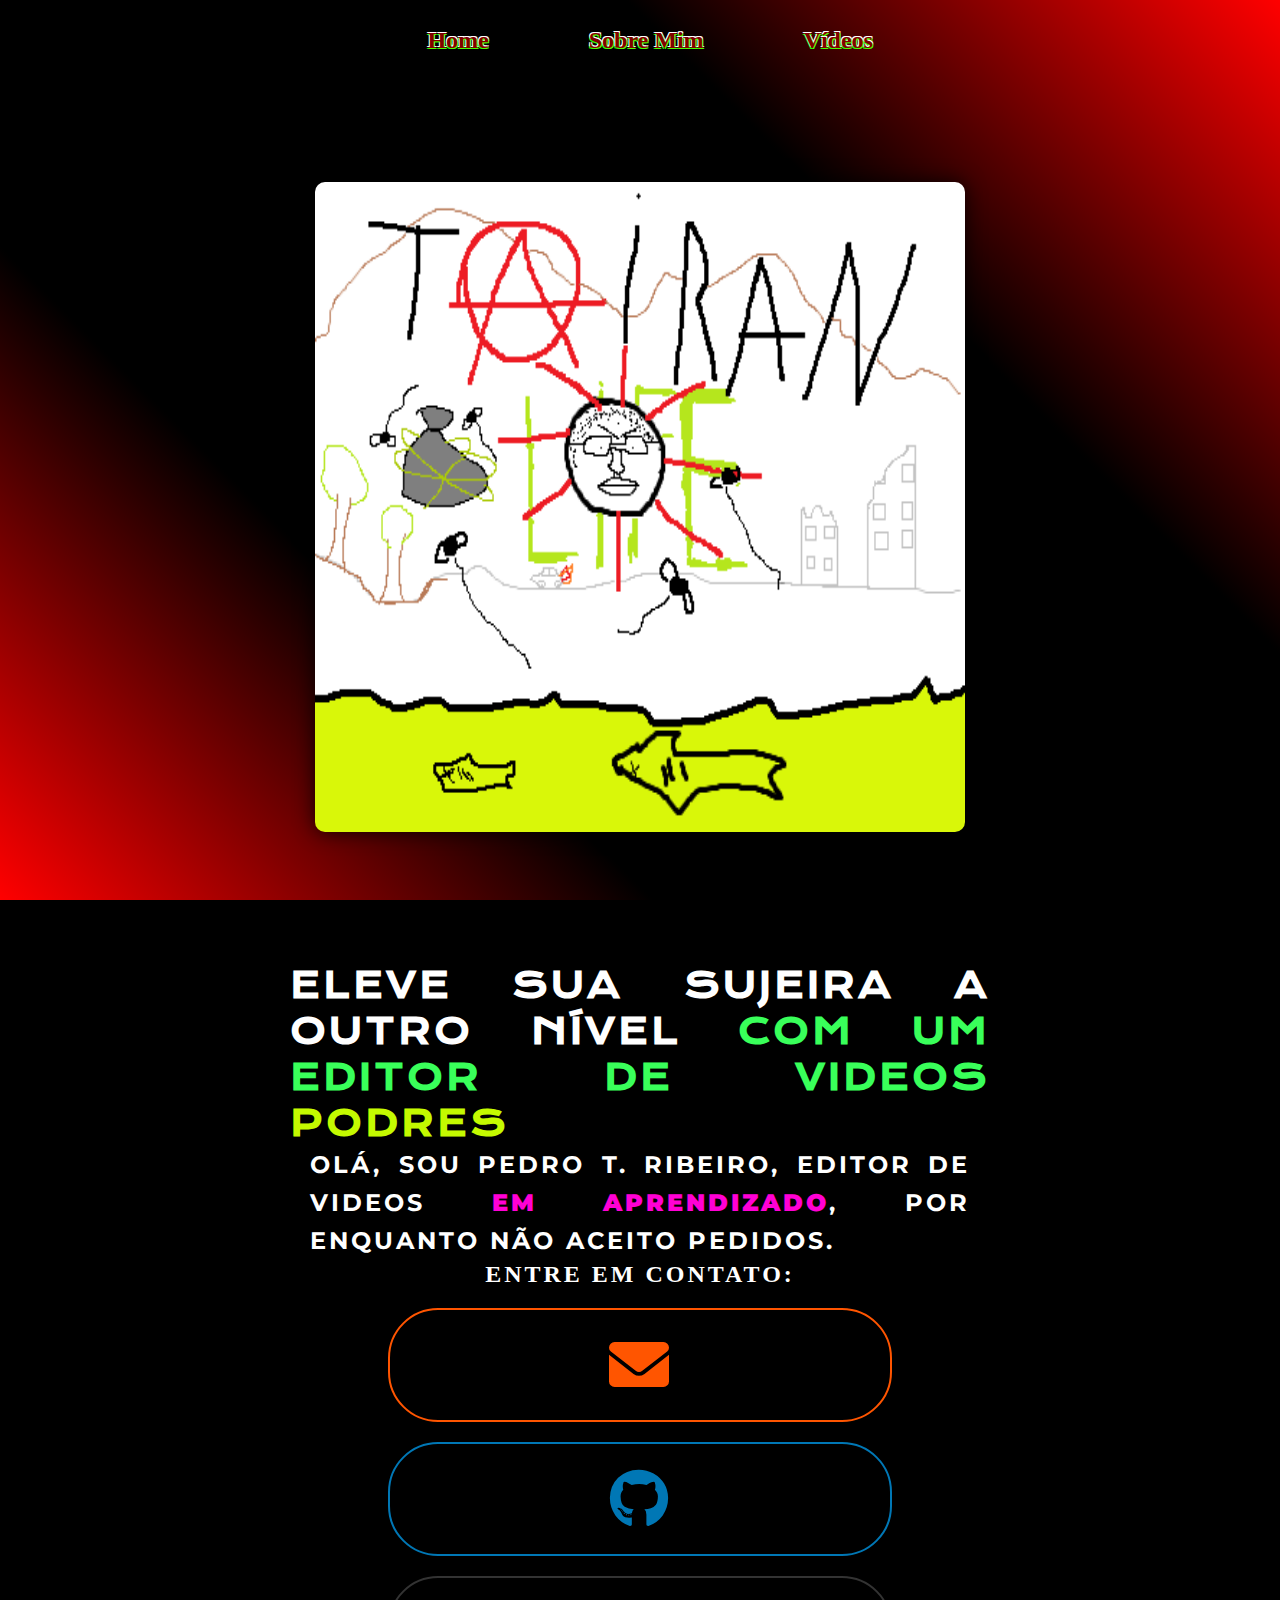
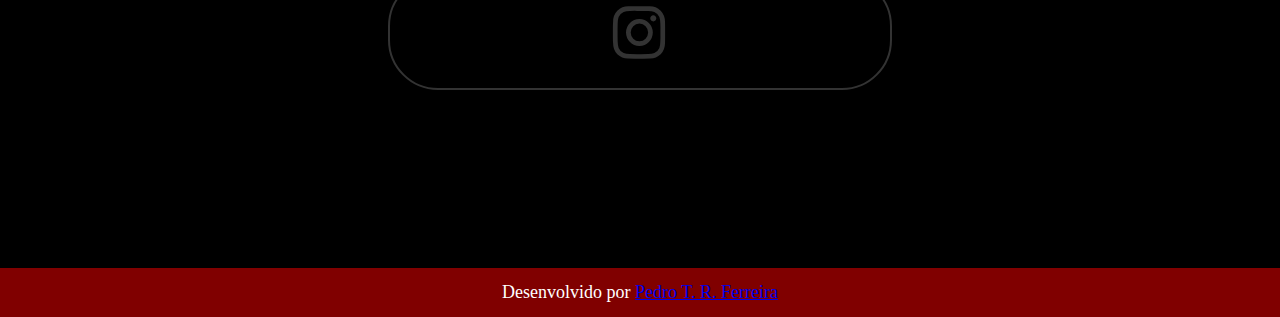
<file: aula - 1 html/index.html>
<!DOCTYPE html>
<html lang="pt-br">
<head>
    <meta charset="UTF-8">
    <meta name="viewport" content="width=device-width, initial-scale=1.0">
    <title>Portfólio</title>
    <link rel="stylesheet" href="./style/style.css">
    <link rel="stylesheet" href="https://cdnjs.cloudflare.com/ajax/libs/font-awesome/6.0.0-beta3/css/all.min.css">
</head>
<body>

        <header class="cabecalho">
            <nav class="cabecalho-menu"> 
                <a class="cabecalho-menu-links" 
                href="index.html"> Home </a>

                <a class="cabecalho-menu-links" 
                href="sobremim.html"> Sobre Mim</a>

                <a class="cabecalho-menu-links"
                 href="videos.html"> Vídeos</a>


                <a class="cabecalho-menu-links" 
                href="index.html"></a>

               
            </nav>
        </header>
        
        <main class="conteudo">
            <section class="apresentacao-conteudo">
                <h1 class="apresentacao-conteudo-titulo">
                    Eleve sua sujeira a outro nível <strong class="titulo-destaque"> com um editor de videos <strong class="titulo-destaque1">PODRES</strong> </strong>
                <p class="apresentacao-conteudo-paragrafo">Olá, sou Pedro T. Ribeiro, editor de videos <strong class="titulo-destaque2">EM APRENDIZADO</strong>, por enquanto não aceito pedidos.</p>
                <div class="apresentacao-links">
                    <h2 class="apresentacao-links-conteudo">Entre em contato:</h2>      
                    <a class="botao1" href="mailto:pedrotrferreira@gmail.com">
                        <i class="fas fa-envelope"></i>
                    </a>
                    <a class="botao2" href="https://github.com/pedrotrferreira" target="_blank">
                        <i class="fab fa-github"></i>
                        <a class="botao3" href="https://www.instagram.com/pedro_kemico/">
                            <i class="fab fa-instagram"></i>
                        </a>
                    </a>
                    </div>
                    <style class="body"></style>
            </section>
                            <img class="imagem" src="./assets/logo portifolio.png" alt="foto pessoal">
        </main>
        <footer class="rodape">
            <p>Desenvolvido por <a href="https://github.com/pedrotrferreira">Pedro T. R. Ferreira</a></p>
      
        </footer>
    
</body>
</html>
</file>
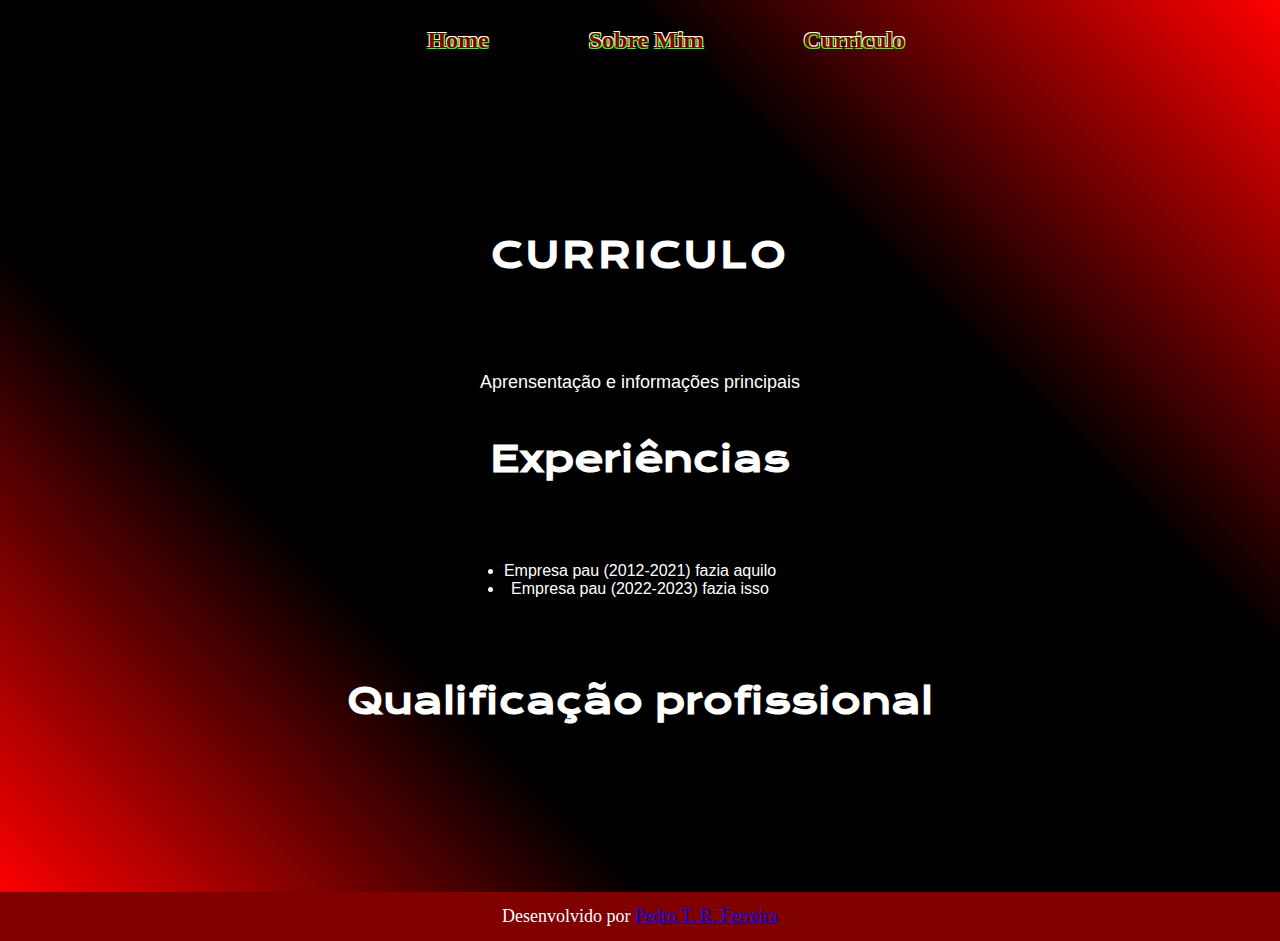
<file: aula - 1 html/curriculo.html>
<!DOCTYPE html>
<html lang="pt-br">
<head>
    <meta charset="UTF-8">
    <meta name="viewport" content="width=device-width, initial-scale=1.0">
    <title>Sobre mim</title>
    <link rel="stylesheet" href="./style/style.css">
</head>
<body>
    <header class="cabecalho">
        <nav class="cabecalho-menu"> 
            <a class="cabecalho-menu-links" 
            href="index.html"> Home </a>

            <a class="cabecalho-menu-links" 
            href="sobremim.html"> Sobre Mim</a>

            <a class="cabecalho-menu-links" 
            href="curriculo.html"> Curriculo</a>
        </nav>
    </header>

    <main class="conteudo">
        <section class="apresentacao-conteudo"> 
            <h1 class="apresentacao-conteudo-titulo">Curriculo</h1>
            <p class="apresentacao-conteudo-texto">
                Aprensentação e informações principais
            </p>
            <h2 class="apresentacao-conteudo-titulo">
                    Experiências
            </h2>
            <p class="apresentacao-conteudo-texto">
                <ul class="apresentacao-conteudo-texto">
                    <li>Empresa pau (2012-2021) fazia aquilo</li>  
                    <li>Empresa pau (2022-2023) fazia isso</li>    
                </ul>
            </p>
            <h2 class="apresentacao-conteudo-titulo">Qualificação profissional</h2>
                <div></div>
        </section>
        
    </main>

<footer class="rodape">
            <p>Desenvolvido por <a href="https://github.com/pedrotrferreira">Pedro T. R. Ferreira</a></p>
      
        </footer>
</body>
</html>
</file>
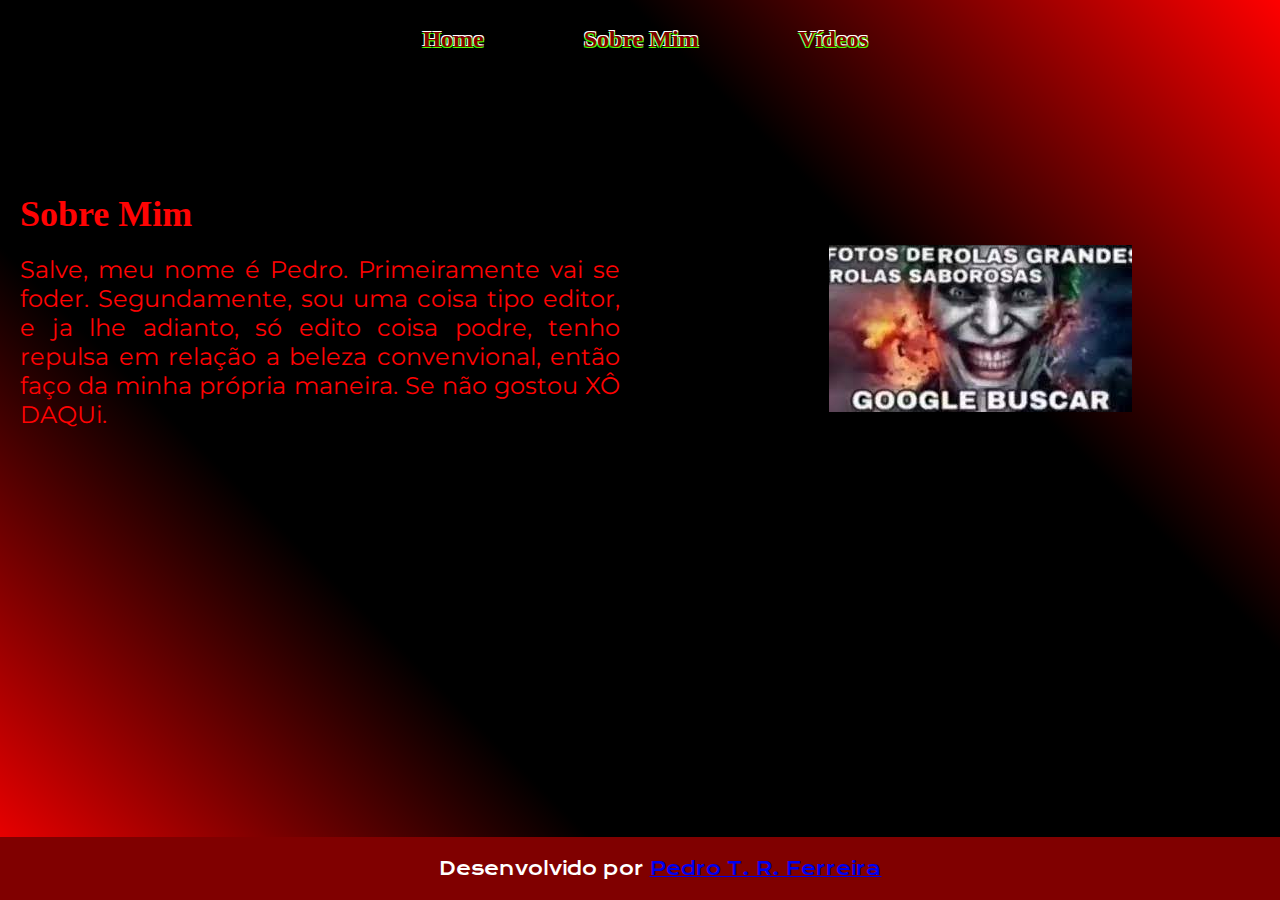
<file: aula - 1 html/sobremim.html>
<!DOCTYPE html>
<html lang="pt-br">
<head>
    <meta charset="UTF-8">
    <meta name="viewport" content="width=device-width, initial-scale=1.0">
    <title>Sobre mim</title>
    <link rel="stylesheet" href="./style/sobremim.css">
</head>
<body>
    <header class="cabecalho">
        <nav class="cabecalho-menu"> 
            <a class="cabecalho-menu-links" 
            href="index.html"> Home  </a>

            <a class="cabecalho-menu-links" 
            href="sobremim.html"> Sobre Mim</a>

            <a class="cabecalho-menu-links"
                 href="videos.html"> Vídeos</a>
        </nav>
    </header>

    <main>
        <section class="sobre-mim">
            <div class="texto">
                <h1 class="titulo">Sobre Mim</h1>
                <p class="paragrafo"> Salve, meu nome é Pedro. Primeiramente vai se foder.
                    Segundamente, sou uma coisa tipo editor, e ja lhe adianto, só edito coisa podre, tenho repulsa em relação a beleza convenvional, então faço da minha própria maneira. Se não gostou XÔ DAQUi.
                    </p>
            </div>
            <div class="imagemsobremim">
                <img class="morra" src="assets/download.jfif" alt="Oringa">
            </div>
        </section>
    </main>

<footer class="rodape">
            <p>Desenvolvido por <a href="https://github.com/pedrotrferreira">Pedro T. R. Ferreira</a></p>
      
        </footer>
</body>
</html>
</file>
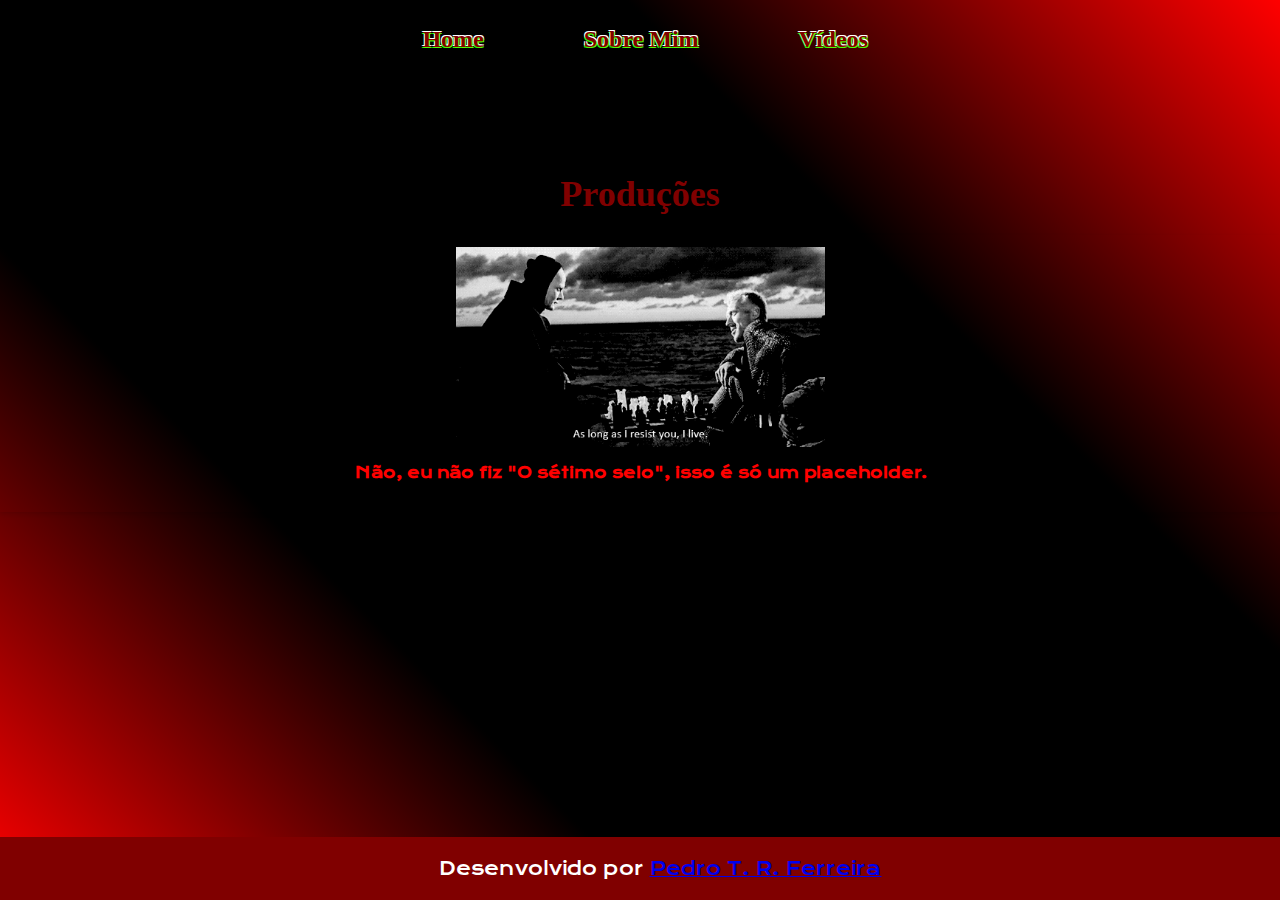
<file: aula - 1 html/videos.html>
<!DOCTYPE html>
<html lang="pt-br">
<head>
    <meta charset="UTF-8">
    <meta name="viewport" content="width=device-width, initial-scale=1.0">
    <title>Vídeos</title>
    <link rel="stylesheet" href="./style/galeria.css">
</head>
<body>
    <header class="cabecalho">
        <nav class="cabecalho-menu"> 
            <a class="cabecalho-menu-links" 
            href="index.html"> Home </a>

            <a class="cabecalho-menu-links" 
            href="sobremim.html"> Sobre Mim</a>

            <a class="cabecalho-menu-links"
             href="videos.html"> Vídeos</a>
        </nav>
    </header>

    <main>
        <h1 class="titulovideos"> Produções</h1>

        <section class="Vídeos">
            <div class="item"> 
                <a href="https://www.youtube.com/watch?v=A-rBzHIvoVA"> 
                    <img class="itemimg" src="assets/sétimo-selo-gif.gif" alt="Eu que fiz kkkk">     
                </a>
                 <h2 class="itemh2">Não, eu não fiz "O sétimo selo", isso é só um placeholder.</h2>
            </div>
        </section>
    </main>

<footer class="rodape">
            <p>Desenvolvido por <a href="https://github.com/pedrotrferreira">Pedro T. R. Ferreira</a></p>
      
        </footer>
</body>
</html>
</file>
<file: aula - 1 html/style/style.css>
@import url('https://fonts.googleapis.com/css2?family=Krona+One&family=Montserrat&display=swap');

*{
    margin: 0;
    padding: 0;

}

.cabecalho {
    padding: 2% 0%  0% 33%;
    margin-top:1px;
    margin-bottom: 120px;
    margin-left: 5px;
  
}

/* Estilos para o menu do cabeçalho */
.cabecalho-menu {
    display: flex;
    gap: 100px;
}

.cabecalho-menu-links{
    font-family: 'Papyrus', 'sans-serif';
    font-size: 24px;
    font-weight: 800;
    align-items: center;
    color: #800000;
    text-decoration: none;
    text-shadow: 1px 1px 0 #51ff00, -1px -1px 0 #ffffff, 1px -1px 0 #fff, -1px 1px 0 #23fa07;
}

body {
    margin: 0;
    background-color: #000000; /* Fundo preto */
    background-image: linear-gradient(45deg, #ff0000, #000000 30%, #000000 70%, #ff0000); /* Gradiente vermelho e preto */
    background-size: cover;
    background-repeat: no-repeat;
    background-attachment: fixed;
    font-family: 'Arial', sans-serif; /* Fonte básica, mas você pode escolher outra se preferir */
    color: #ffffff; /* Texto branco para contraste */
}

h1 {
    font-size: 36px;
    text-align: center;
    padding: 50px 0;
    text-transform: uppercase;
    letter-spacing: 3px;
}

p {
    font-size: 18px;
    line-height: 1.6;
    padding: 0 20px;
}



/* Definição da animação de onda */
@keyframes waveAnimation {
    0% {
        background-position: 0 0;
    }
    100% {
        background-position: 0 100%;
    
    }
}



.titulo-destaque {
        color:#39ff5a;
        flex-direction: column;
}

.titulo-destaque1 {
color: #c4fa00;
}

.titulo-destaque2 {
    color:#ff00d4;
}

.conteudo {
        height: auto;
        margin: 10%;
        display: flex;
        align-items: center;
        justify-content: space-between;
        flex-direction: column;
}

.apresentacao-conteudo {
        width: 615px;
        display: flex;
        flex-direction: column;
        justify-content: center;
        align-items: center;
        text-align: center;
        height: auto;
        gap: 40px;
        order: 2;
    
}

.apresentacao-conteudo-titulo {
        font-size: 36px;
        font-family: 'Krona One', 'sans-serif';
        text-align: justify;
        line-height: 1,8;
        gap: 40px;
        
}

.apresentacao-conteudo-paragrafo {
        font-size: 24px;
        font-family: 'Montserrat', sans-serif;
        text-align: justify;
        line-height: 2,5; 
        gap: 40px;   
        
}

.apresentacao-links {
        width: 700px;
        display: flex;
        flex-direction: column;
        align-items: center;
        gap: 20px;
        
        
}

.apresentacao-links-conteudo{
font-family: 'Papyrus', 'sans-serif';
font-size: 24px;
display: flex;
}

.botao1 {
        /* Define a cor de fundo como preto */
        background-color: #000;
    
        /* Define a cor do texto como laranja */
        color: #ff5500;
    
        /* Define a largura do elemento como 500px */
        width: 500px;
    
        /* Define a altura do elemento como 80px */
        height: 80px;
    
        /* Alinha o texto ao centro horizontalmente */
        text-align: center;
    
        /* Alinha os itens verticalmente ao centro */
        align-items: center;
    
        /* Adiciona uma borda de 2px sólida laranja */
        border: 2px solid #ff5500;
    
        /* Define um raio de borda de 50px para criar um botão circular */
        border-radius: 50px;
    
        /* Define o tamanho da fonte como 36px */
        font-size: 36px;
    
        /* Adiciona preenchimento de 15px vertical e 0 horizontal */
        padding: 15px 0;
    
        /* Remove a decoração de texto (sublinhado) */
        text-decoration: none;
    
        /* Define a família de fontes como 'Rock Salt' com fallback para cursive */
        font-family: 'Rock Salt', cursive;
    
        /* Define um espaçamento entre as letras */
        letter-spacing: 2px;
    
        /* Transforma o texto em letras maiúsculas */
        text-transform: uppercase;
    
        /* Define a posição como relativa para uso de posicionamento absoluto */
        position: relative;
    
        /* Define o overflow como escondido para recortar conteúdo extra */
        overflow: hidden;
    }
    .botao1::before {
        /* Adiciona um conteúdo vazio ao pseudo-elemento */
        content: "";
    
        /* Define a posição como absoluta para posicionamento personalizado */
        position: absolute;
    
        /* Define a posição superior do pseudo-elemento como 0 */
        top: 0;
    
        /* Define a posição esquerda do pseudo-elemento como -100% (fora da tela) */
        left: -100%;
    
        /* Define a largura do pseudo-elemento como 100% */
        width: 100%;
    
        /* Define a altura do pseudo-elemento como 100% */
        height: 100%;
    
        /* Cria um gradiente linear de 45 graus para o fundo do pseudo-elemento */
        background: linear-gradient(45deg, transparent, #ff5500);
    
        /* Adiciona uma transição suave de 0.5 segundos */
        transition: 0.5s;
    }
    .botao1:hover::before {
        /* Move o pseudo-elemento completamente para a direita */
        left: 100%;
    }
    
    /* Elemento <i> dentro de elementos com a classe .botao1 */
    .botao1 i {
        /* Define a posição como absoluta para posicionamento personalizado */
        position: absolute;
    
        /* Centraliza horizontalmente na metade do elemento pai */
        left: 50%;
    
        /* Centraliza verticalmente na metade do elemento pai */
        top: 50%;
    
        /* Move o elemento <i> 50% para a esquerda e 50% para cima */
        transform: translate(-50%, -50%);
    
        /* Define o tamanho da fonte como 60px */
        font-size: 60px;
    }
    .botao2 {
        background-color: #000;
        color: #0077B5; /* Cor padrão do LinkedIn */
        width: 500px;
        height: 80px;
        align-items: center;
        text-align: center;
        border: 2px solid #0077B5;
        border-radius: 50px;
        font-size: 36px;
        padding: 15px 0;
        text-decoration: none;
        font-family: 'Rock Salt', cursive;
        letter-spacing: 2px;
        text-transform: uppercase;
        position: relative;
        overflow: hidden;
    }
    
    .botao2::before {
        content: "";
        position: absolute;
        top: 0;
        left: -100%;
        width: 100%;
        height: 100%;
        background: linear-gradient(45deg, transparent, #0077B5);
        transition: 0.5s;
    }
    
    .botao2:hover::before {
        left: 100%;
    }
    
    .botao2 i {
        position: absolute;
        font-size: 60px;
        left: 50%;
        top: 50%;
        transform: translate(-50%, -50%);
    }
    .botao3 {
        background-color: #000;
        align-items: center;
        color: #333; /* Cor padrão do GitHub */
        width: 500px;   
        height: 80px; 
        display: flex;
        align-items: center;
        justify-content: center;
        border: 2px solid #333;
        border-radius: 50px;
        font-size: 24px;
        padding: 15px 0;
        text-decoration: none;
        font-family: 'Rock Salt', cursive;
        letter-spacing: 2px;
        text-transform: uppercase;
        position: relative;
        overflow: hidden;
    }
    
    .botao3::before {
        content: "";
        position: absolute;
        top: 0;
        left: -100%;
        width: 100%;
        height: 100%;
        background: linear-gradient(45deg, transparent, #333);
        transition: 0.5s;
    }
    
    .botao3:hover::before {
        left: 100%;
    }
    
    .botao3 i {
        position: absolute;
        font-size: 60px;
        left: 50%;
        top: 50%;
        transform: translate(-50%, -50%);
    }
    


    .imagem {
        /* Define a largura máxima do elemento como 100% */
        max-width: 100%;
    
        /* Define a largura do elemento como 650px */
        width: 650px;
    
        /* Define a altura do elemento como 650px */
        height: 650px;
    
        /* Alinha o conteúdo ao centro horizontalmente */
        text-align: center;
    
        /* Alinha os itens verticalmente ao centro */
        align-items: center;
    
        /* Adiciona curvatura nos cantos do elemento */
        border-radius: 10px;
    
        /* Adiciona uma sombra suave ao elemento */
        box-shadow: 0px 0px 20px rgba(0, 0, 0, 0.8);
    
        /* Adiciona uma transição suave à escala do elemento */
        transition: transform 0.3s ease-in-out;
    
        /* Define a posição como relativa para uso de posicionamento absoluto */
        position: relative;
    
        /* Define o overflow como escondido para recortar conteúdo extra */
        overflow: hidden;
    
        /* Define a ordem do elemento como 1 na ordem de exibição */
        order: 1;
    
        /* Adiciona margem inferior de 80px */
        margin-bottom: 80px;
    }
    
    /* Elemento <img> dentro de elementos com a classe .imagem */
    .imagem img {
        /* Faz a imagem se ajustar mantendo a proporção */
        object-fit: cover;
    
        /* Torna a imagem um elemento de bloco */
        display: block;
    
        /* Define a largura e a altura como 100% para preencher o elemento pai */
        width: 100%;
        height: 100%;
    }
    
    /* Pseudo-elementos ::before e ::after para elementos com a classe .imagem */
    .imagem::before,
    .imagem::after {
        /* Adiciona um conteúdo vazio aos pseudo-elementos */
        content: "";
    
        /* Define a posição como absoluta para posicionamento personalizado */
        position: absolute;
    
        /* Define a largura e a altura dos pseudo-elementos como 10px */
        width: 10px;
        height: 10px;
    
        /* Adiciona uma borda de 2px sólida laranja aos pseudo-elementos */
        border: 2px solid #ff5500;
    
        /* Define o fundo dos pseudo-elementos como transparente */
        background-color: transparent;
    }
    
    /* Pseudo-elemento ::before ao canto superior esquerdo do elemento com a classe .imagem */
    .imagem::before {
        /* Posiciona o pseudo-elemento no canto superior esquerdo */
        top: 0;
        left: 0;
    
        /* Adiciona curvatura de borda no canto superior esquerdo */
        border-top-left-radius: 10px;
    
        /* Define as larguras das bordas do pseudo-elemento */
        border-width: 2px 0 0 2px;
    }
    
    /* Pseudo-elemento ::after ao canto inferior direito do elemento com a classe .imagem */
    .imagem::after {
        /* Posiciona o pseudo-elemento no canto inferior direito */
        bottom: 0;
        right: 0;
    
        /* Adiciona curvatura de borda no canto inferior direito */
        border-bottom-right-radius: 10px;
    
        /* Define as larguras das bordas do pseudo-elemento */
        border-width: 0 2px 2px 0;
    }
    
    /* Efeito ao passar o mouse sobre elementos com a classe .imagem */
    .imagem:hover {
        /* Aumenta a escala do elemento em 10% */
        transform: scale(1.1);
    }
    .rodape{
        color: white;
        background-color: #800000;
        display: flex;
        align-items: center;
        justify-content: center;
        text-align: center;
        font-family: 'Papyrus', 'sans-serif';
        font-size: 18px;
        font-weight: 400;
        padding: 10px;
        
    }
    
    .rodape a:hover{
        color: #FFA500;
        
    }
</file>
<file: aula - 1 html/style/sobremim.css>
/* Importa duas fontes do Google Fonts: Krona One e Montserrat */
@import url('https://fonts.googleapis.com/css2?family=Krona+One&family=Montserrat&display=swap');

/* Define estilos para todos os elementos, zerando margens e preenchimentos */
* {
    margin: 0;
    padding: 0;
}
.cabecalho {
    padding: 2% 0% 0% 33%;
    margin-bottom: 120px; /* Adicione margem na parte inferior do cabeçalho */
}

/* Estilos para o menu do cabeçalho */
.cabecalho-menu {
    display: flex;
    gap: 100px;
}

.cabecalho-menu-links{
    font-family: 'Papyrus', 'sans-serif';
    font-size: 24px;
    font-weight: 800;
    align-items: center;
    color: #800000;
    text-decoration: none;
    text-shadow: 1px 1px 0 #51ff00, -1px -1px 0 #ffffff, 1px -1px 0 #fff, -1px 1px 0 #23fa07;
}

/* Estilos para o elemento <body> */
body {
    margin: 0;
    background-color: #000000; /* Fundo preto */
    background-image: linear-gradient(45deg, #ff0000, #000000 30%, #000000 70%, #ff0000); /* Gradiente vermelho e preto */
    background-size: cover;
    background-repeat: no-repeat;
    background-attachment: fixed;
    font-family: 'Arial', sans-serif; /* Fonte básica, mas você pode escolher outra se preferir */
    color: #ffffff; /* Texto branco para contraste */
}

/* Espaçamento entre o cabeçalho (header) e o conteúdo principal (main) */


/* Espaçamento entre o conteúdo principal (main) e o rodapé (footer) */
.sobre-mim {
    display: flex;
    flex-direction: row;
    align-items: center;
    gap: 40px;
    margin-bottom: 40px; /* Adicione margem na parte inferior do conteúdo principal */
    justify-content: space-between;
    color: #ff0303;
}

.texto {
    flex: 1;
    padding: 20px; /* Ajuste o espaçamento conforme necessário */
    margin-bottom: 20px;
}

.titulo{
     /* Define o tamanho da fonte como 36px */
     font-size: 36px;

     /* Define a família de fontes como 'Krona One' com fallback para sans-serif */
     font-family: 'Papyrus', 'sans-serif';
 
     /* Alinha o texto justificado */
     text-align: justify;

     /* Adicione uma margem inferior para separar do parágrafo */
     margin-bottom: 20px; /* Você pode ajustar esse valor conforme necessário */
}




.paragrafo{
     /* Define o tamanho da fonte como 24px */
     font-size: 24px;

     /* Define a família de fontes como 'Montserrat' com fallback para sans-serif */
     font-family: 'Montserrat', sans-serif;
 
     /* Alinha o texto justificado */
     text-align: justify;
     margin-bottom: 20px;
}

.imagemsobremim {
    flex: 1;
    flex-direction: row;
    text-align: center; /* Centraliza a imagem horizontalmente */
    
    position: relative; /* Permite sobrepor elementos filhos */
    overflow: hidden; /* Esconde elementos filhos que podem estender além da imagem */
    transition: 0.3s ease-in-out; /* Efeito de escurecimento com transição suave quando o mouse passa sobre a imagem */
}

.imagemsobremim:hover {
    filter: brightness(0.7); /* Escurece a imagem em 30% (70% de brilho) ao passar o mouse */
}

.imagemfamiliagoku {
    max-width: 100%; /* A imagem se ajustará ao tamanho do contêiner pai */
    height: auto;
    border-radius: 10px; /* Adiciona curvatura nos cantos do elemento */
    transition: transform 0.3s ease-in-out; /* Efeito de transição suave ao passar o mouse sobre a imagem */
}

/* Efeito de escala suave ao passar o mouse sobre a imagem */
.imagemsobremim:hover .imagemfamiliagoku {
    transform: scale(1.1); /* Aumenta a escala da imagem em 10% ao passar o mouse */
}


/* Espaçamento entre o conteúdo principal (main) e o rodapé (footer) */
.rodape {
    position: fixed;
    bottom: 0;
    left: 0;
    width: 100%;
    color: white;
    background-color: #800000;
    display: flex;
    align-items: center;
    justify-content: center;
    text-align: center;
    font-family: 'Krona One', sans-serif;
    font-size: 18px;
    font-weight: 400;
    padding: 20px;
}

/* Estilo de link no rodapé */
.rodape a:hover {
    color: #FFA500;
}
</file>
<file: aula - 1 html/style/galeria.css>
/* Importa duas fontes do Google Fonts: Krona One e Montserrat */
@import url('https://fonts.googleapis.com/css2?family=Krona+One&family=Montserrat&display=swap');

/* Define estilos para todos os elementos, zerando margens e preenchimentos */
* {
    margin: 0;
    padding: 0;
}

.titulovideos {
    font-size: 36px;

    /* Define a família de fontes como 'Krona One' com fallback para sans-serif */
    font-family: 'Papyrus', 'sans-serif';
    /* Alinha o texto justificado */
    text-align: center;

    /* Adicione uma margem inferior para separar dos itens */
    margin-bottom: 20px; /* Você pode ajustar esse valor conforme necessário */
    color: #800000;
}

/* Estilos para o elemento <body> */
body {
    margin: 0;
    background-color: #000000; /* Fundo preto */
    background-image: linear-gradient(45deg, #ff0000, #000000 30%, #000000 70%, #ff0000); /* Gradiente vermelho e preto */
    background-size: cover;
    background-repeat: no-repeat;
    background-attachment: fixed;
    font-family: 'Arial', sans-serif; /* Fonte básica, mas você pode escolher outra se preferir */
    color: #ffffff; /* Texto branco para contraste */
}

/* Espaçamento entre o cabeçalho (header) e o conteúdo principal (main) */
.cabecalho {
    padding: 2% 0% 0% 33%;
    margin-bottom: 120px; /* Adicione margem na parte inferior do cabeçalho */
}

/* Estilos para o menu do cabeçalho */
.cabecalho-menu {
    display: flex;
    gap: 100px;
}

.cabecalho-menu-links{
    font-family: 'Papyrus', 'sans-serif';
    font-size: 24px;
    font-weight: 800;
    align-items: center;
    color: #800000;
    text-decoration: none;
    text-shadow: 1px 1px 0 #51ff00, -1px -1px 0 #ffffff, 1px -1px 0 #fff, -1px 1px 0 #23fa07;
}

/* Estilização da seção da galeria */
.galeria {
    display: flex;
    flex-wrap: wrap;
    justify-content: space-between;
    padding: 20px; /* Espaçamento entre os itens */
}

/* Estilização do título da galeria */
.titulogaleria {
    /* Define o tamanho da fonte como 36px */
    font-size: 36px;

    /* Define a família de fontes como 'Krona One' com fallback para sans-serif */
    font-family: 'Papyrus';

    /* Alinha o texto justificado */
    text-align: center;

    /* Adicione uma margem inferior para separar dos itens */
    margin-bottom: 20px; /* Você pode ajustar esse valor conforme necessário */
}



/* Estilização de cada item da galeria */
.item {
    flex: 0 0 calc(33.33% - 20px); /* Define a largura dos itens, com margens entre eles */
    background-color: linear-gradient(to bottom, #1d2b53, #7e2553, #ff5555); /* Cor de fundo dos itens */
    padding: 10px;
    text-align: center;
    box-shadow: 0 2px 4px rgba(0, 0, 0, 0.1); /* Sombra suave nos itens */
    margin-bottom: 20px; /* Adiciona margem inferior para separar os itens */

    /* Centraliza os elementos verticalmente */
    display: flex;
    flex-direction: column;
    align-items: center;
}

/* Estilização das imagens dentro dos itens */
.itemimg {
    max-width: 100%;
    max-height: 200px; /* Defina a altura máxima desejada */
    width: auto;
    height: auto;
    object-fit: cover; /* Garante que a imagem preencha o contêiner sem distorção */
    border: 2px solid #000; /* Adicione uma borda de 2px sólida preta */
    transition: transform 0.2s ease-in-out; /* Efeito de transição suave ao passar o mouse */
}

/* Efeito de escala ao passar o mouse */
.itemimg:hover {
    transform: scale(1.05); /* Aumenta a escala da imagem em 5% ao passar o mouse */
}

/* Estilização dos títulos das imagens */
.itemh2 {
    font-size: 15px;
    font-family: 'Krona One', sans-serif;
    margin-top: 10px; /* Espaço entre a imagem e o título */
    text-align: center; /* Centraliza o texto */
    color: #ff0000; /* Cor da fonte preta */
    margin-bottom: 20px; /* Adiciona margem inferior para separar os itens */
}




/* Espaçamento entre o conteúdo principal (main) e o rodapé (footer) */
.rodape {
    position: fixed;
    bottom: 0;
    left: 0;
    width: 100%;
    color: white;
    background-color: #800000;
    display: flex;
    align-items: center;
    justify-content: center;
    text-align: center;
    font-family: 'Krona One', sans-serif;
    font-size: 18px;
    font-weight: 400;
    padding: 20px;
}

/* Estilo de link no rodapé */
.rodape a:hover {
    color: #FFA500;
}
</file>
